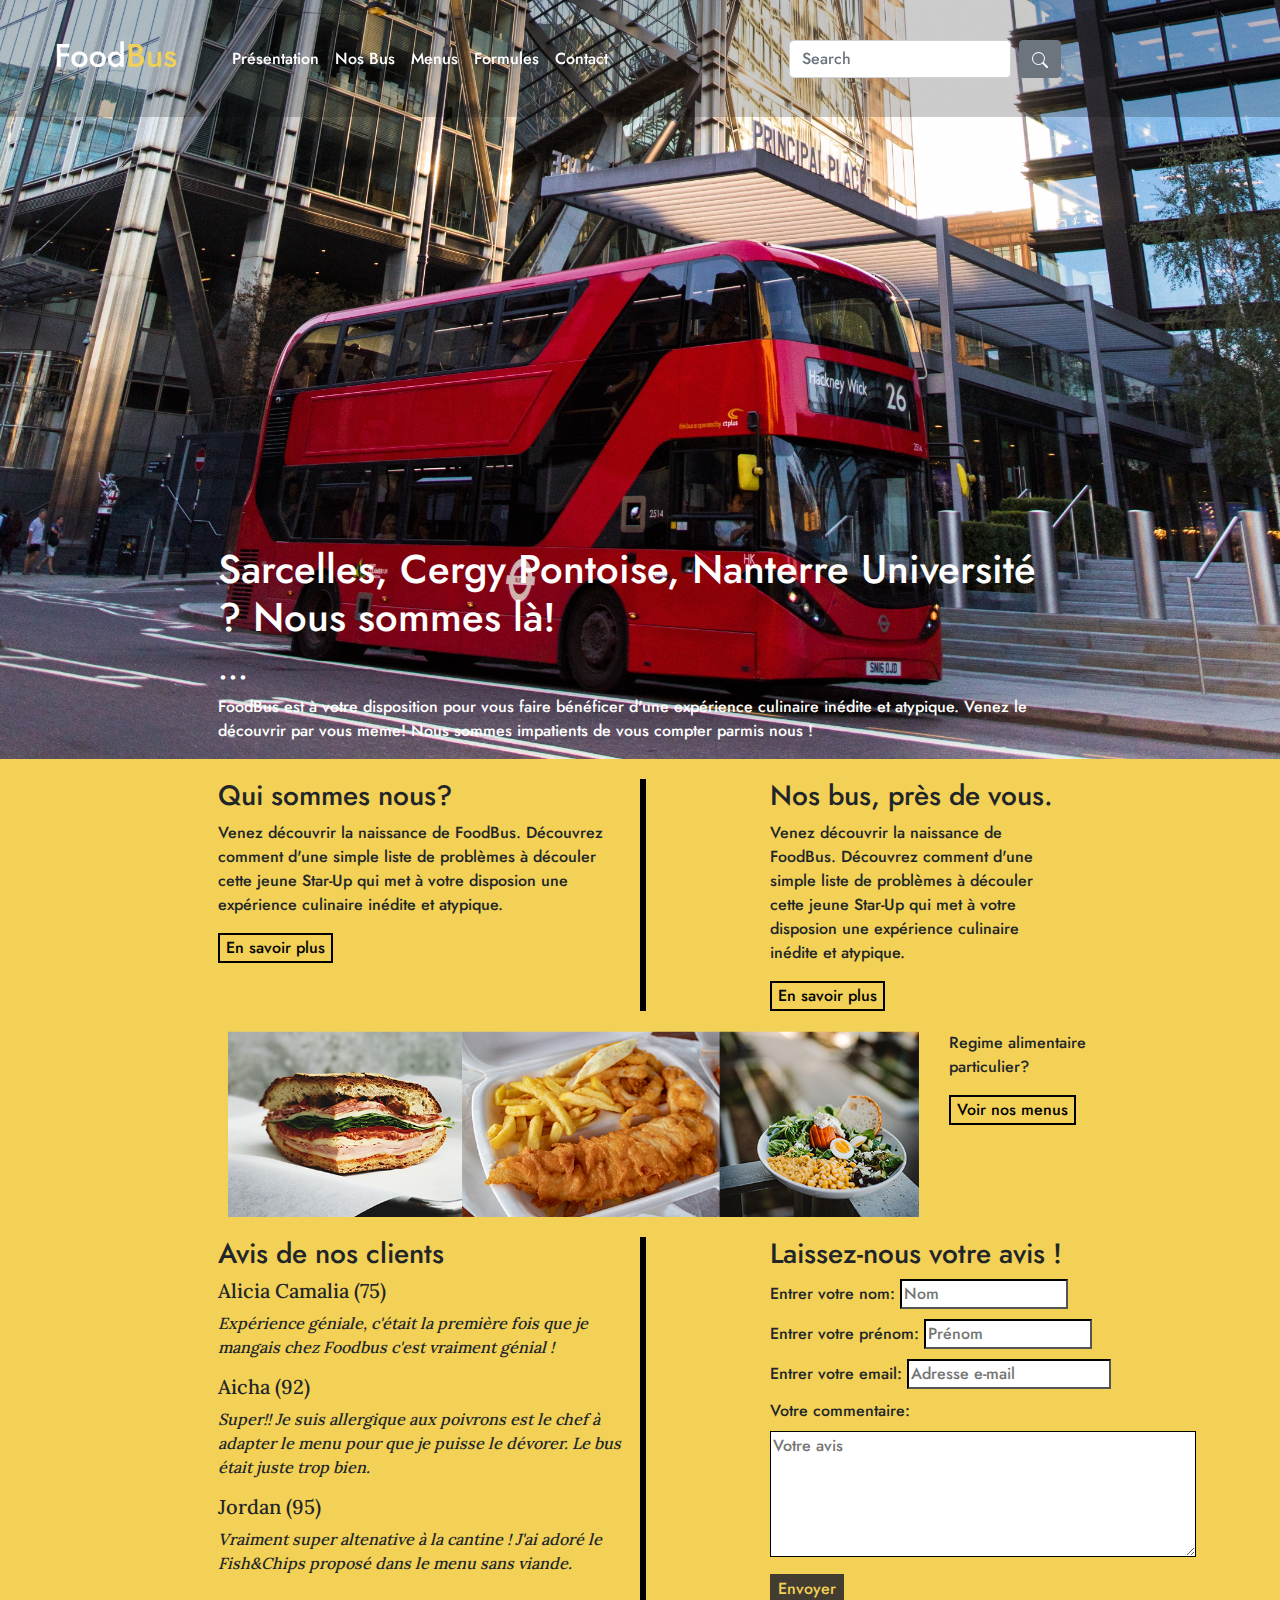
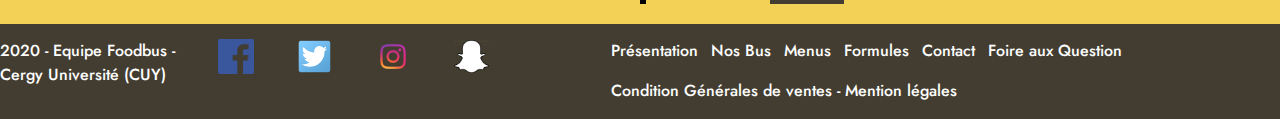
<file: projet/foodbus/index.html>
<!DOCTYPE html>
<html lang="fr">
<head>
	<meta charset="UTF-8">
	<title>FOOD BUS: le food truck 2.0| Bienvenue </title>
	<link href="bootstrap-4.4.1-dist/css/bootstrap.css" rel="stylesheet" type="text/css">
	<meta name="viewport" content="width=device-width, initial-scale=1.0">
	<link rel="stylesheet" type="text/css" href="css/style.css">
	<meta name="description" content="Bienvenus chez Foodbus.
	 Un bus qui vous propose les services d'un restaurant et bien plus.
	  Ici vous pourrez manger, vous installer à l'intérieur ou l’exterieur."/>

</head>


<body>
	<!--NAV-------------------------------------------------------------------------------------------------------  -->
	<!--régler la couleur des textes et ajouter la barre de recherche et menu hamburger -->
	<nav class="navbar navbar-expand-md  justify-content-center fixed-top" role="navigation">
		<div class="navbar-header col-md-2">
			<a class="navbar-brand" href="#">
				<img class="img-responsive" src="img/logo.png" alt="brand logo"></a>
		</div>
		


		<!--HAMBURGER------------------------------------------------------------------------------------------------------------ -->
		<button class="navbar-toggler" type="button" data-toggle="collapse" data-target="#lacollapse">
			<span class="navbar-toggler-icon"></span>
		</button>


		<div class="collapse navbar-collapse" id="lacollapse">

			<ul class="nav navbar-nav">
				<li class="nav-item"><a class="nav-link" href="presentation.html">Présentation</a></li>

				<li class="nav-item"><a class="nav-link" href="#">Nos Bus</a></li>

				<li class="nav-item"><a class="nav-link" href="menus.html">Menus</a></li>

				<li class="nav-item"><a class="nav-link" href="#">Formules</a></li>

				<li class="nav-item"><a class="nav-link" href="#">Contact</a></li>
			</ul>

			
			<!-- BARRE DE RECHERCHE-->
			<form class="form-inline offset-md-2" action="#">
				<input class="form-control mr-sm-2" type="text" placeholder="Search">
				<button class="btn btn-secondary" type="submit">
					<i><svg class="bi bi-search" width="1em" height="1em" viewBox="0 0 16 16" fill="currentColor" xmlns="http://www.w3.org/2000/svg">
						<path fill-rule="evenodd" d="M10.442 10.442a1 1 0 0 1 1.415 0l3.85 3.85a1 1 0 0 1-1.414 1.415l-3.85-3.85a1 1 0 0 1 0-1.415z"/>
						<path fill-rule="evenodd" d="M6.5 12a5.5 5.5 0 1 0 0-11 5.5 5.5 0 0 0 0 11zM13 6.5a6.5 6.5 0 1 1-13 0 6.5 6.5 0 0 1 13 0z"/>
					</svg></i>	
				</button>
			</form>
		</div>

	</nav>


	<!--IMG D'ACCUEIL---------------------------------------------------------------------------------------------------  -->
	<section class="row">

		<div class="img-fluid imgacc">
			<img class="imgintro" src="img/bus1.jpg" alt="Bus rouge double étage">
			<div class="imgintroresum col-sm-8 offset-2 embed-responsive-item">
				<h1>Sarcelles, Cergy Pontoise, Nanterre Université ? Nous sommes là!</h1>
				<h2>...</h2>
				<p>FoodBus est à votre disposition pour vous faire bénéficer d'une expérience culinaire inédite et atypique. Venez le découvrir par vous meme! Nous sommes impatients de vous compter parmis nous !</p>
			</div>
		</div>
		
		
	</section>

	<!--PRESENTATION + BUS--------------------------------------------------------------------------------------------------- -->
	<section class="row sectionindex">
		<div class="col-md-4 offset-md-2">
			<h3>Qui sommes nous?</h3>
			<p>Venez découvrir la naissance de FoodBus. Découvrez comment d'une simple liste de problèmes à découler cette jeune Star-Up qui met à votre disposion une expérience culinaire inédite et atypique.</p>
			<button class="buttonindex">En savoir plus</button>
		</div>

		<div class="ligne justify-content-center" ></div>

		<div class="col-md-3 offset-md-1">
			<h3>Nos bus, près de vous.</h3>
			<p>Venez découvrir la naissance de FoodBus. Découvrez comment d'une simple liste de problèmes à découler cette jeune Star-Up qui met à votre disposion une expérience culinaire inédite et atypique.</p>
			<button class="buttonindex">En savoir plus</button>
		</div>

	</section>
	<!--ALIMENTAIRES---------------------------------------------------------------------------------------------------  -->
	<section class="row  offset-md-2 sectionindex">
		<div class="col-md-8"><img src="img/banniere.png" class="img-fluid" alt="Sandwich, plat frites poulet panés et plat salade aux oeufs " ></div>
		<div class="col-md-2"> 
			<p>Regime alimentaire particulier?</p>
			<button data-target="menus.html" class="buttonindex">Voir nos menus</button>
		</div>
	</section>
	
	<!--AVIS + COMMENTAIRE---------------------------------------------------------------------------------------------------  -->
	<section class="row commentaire sectionindex">
		<div class="col-md-4 offset-md-2">
			<h3>Avis de nos clients</h3>
			<ul class="list-unstyled">
				<li>
					<h5>Alicia Camalia (75)</h5>
					<p>Expérience géniale, c'était la première fois que je mangais chez Foodbus c'est vraiment génial !</p>
				</li>
				<li>
					<h5>Aicha (92)</h5>
					<p>Super!! Je suis allergique aux poivrons est le chef à adapter le menu pour que je puisse le dévorer. Le bus était juste trop bien.</p>
				</li>
				<li>
					<h5>Jordan (95)</h5>
					<p> Vraiment super altenative à la cantine ! J'ai adoré le Fish&Chips proposé dans le menu sans viande.</p>
				</li>
			</ul>
		</div>
		<div class="ligne"></div>

		<div class="col-md-4 offset-md-1">

			<h3>Laissez-nous votre avis !</h3> 
			<form>
				<label for="name" >Entrer votre nom:</label>
				<input type="text" size="16" maxlength="32" name="nom" placeholder="Nom" class="lesimputs"/> <br>

				<label for="fname">Entrer votre prénom:</label>
				<input type="text" size="16" maxlength="32" name="nom" placeholder="Prénom" class="lesimputs"/><br>

				<label for="e-mail">Entrer votre email:</label>
				<input type="mail" name="Email" placeholder="Adresse e-mail" required="required"class="lesimputs"/><br>

				<label for="comments">Votre commentaire:</label>
				<textarea name="rem" placeholder ="Votre avis" cols="45" rows="5" wrap="virtual" class="lesimputs"></textarea><br/>

				<button class="buttonsubmit">Envoyer</button>
			</div>
		</form>
	</section>

	<!--FOOTER--------------------------------------------------------------------------------------------------------  -->
	<footer>
		<section class="row">
			<div class="footermention col-md-2">
				<p>2020 - Equipe Foodbus - Cergy Université (CUY)</p>
			</div>

			<!-- LOGO-------------------------------------------------------------------------------------- -->
			<div class="footerlogo">
				<ul class="list-unstyled list-inline">
					<li class="list-inline-item col-sm-2"><a href="https://fr-fr.facebook.com/"><img src="img/facebook.png" alt="logo facebook" class="img-fluid"></a></li>

					<li class="list-inline-item col-sm-2"><a href=""><img src="img/twitter.png" alt="logo twitter" class="img-fluid"></a></li>

					<li class="list-inline-item col-sm-2"><a href="https://www.instagram.com/"><img src="img/instagram.png" alt="logo instagram" class="img-fluid"></a></li>

					<li class="list-inline-item col-sm-2"><a href="https://www.snapchat.com/l/fr-fr/"><img src="img/snapchat.png" alt="logo snapchat" class="img-fluid"></a></li>
				</ul>
			</div> 

			<!-- MENUS-------------------------------------------------------------------------------------- -->
			<div class="footermenu col-md-6">
				<ul class="list-unstyled list-inline text-reset">
					<li class="list-inline-item"><a href="presentation.html" class="text-white">Présentation</a></li>
					<li class="list-inline-item"><a href="nosbus.html" class="text-white">Nos Bus</a></li>
					<li class="list-inline-item"><a href="menus.html" class="text-white">Menus</a></li>
					<li class="list-inline-item"><a href="formules.html" class="text-white">Formules</a></li>
					<li class="list-inline-item"><a href="contact.html" class="text-white">Contact</a></li>
					<li class="list-inline-item"><a href="faq.html" class="text-white">Foire aux Question</a></li>
				</ul>
				<p> Condition Générales de ventes - Mention légales
				</p>
			</div>
		</section>
	</footer>
</body>
</html>
</file>
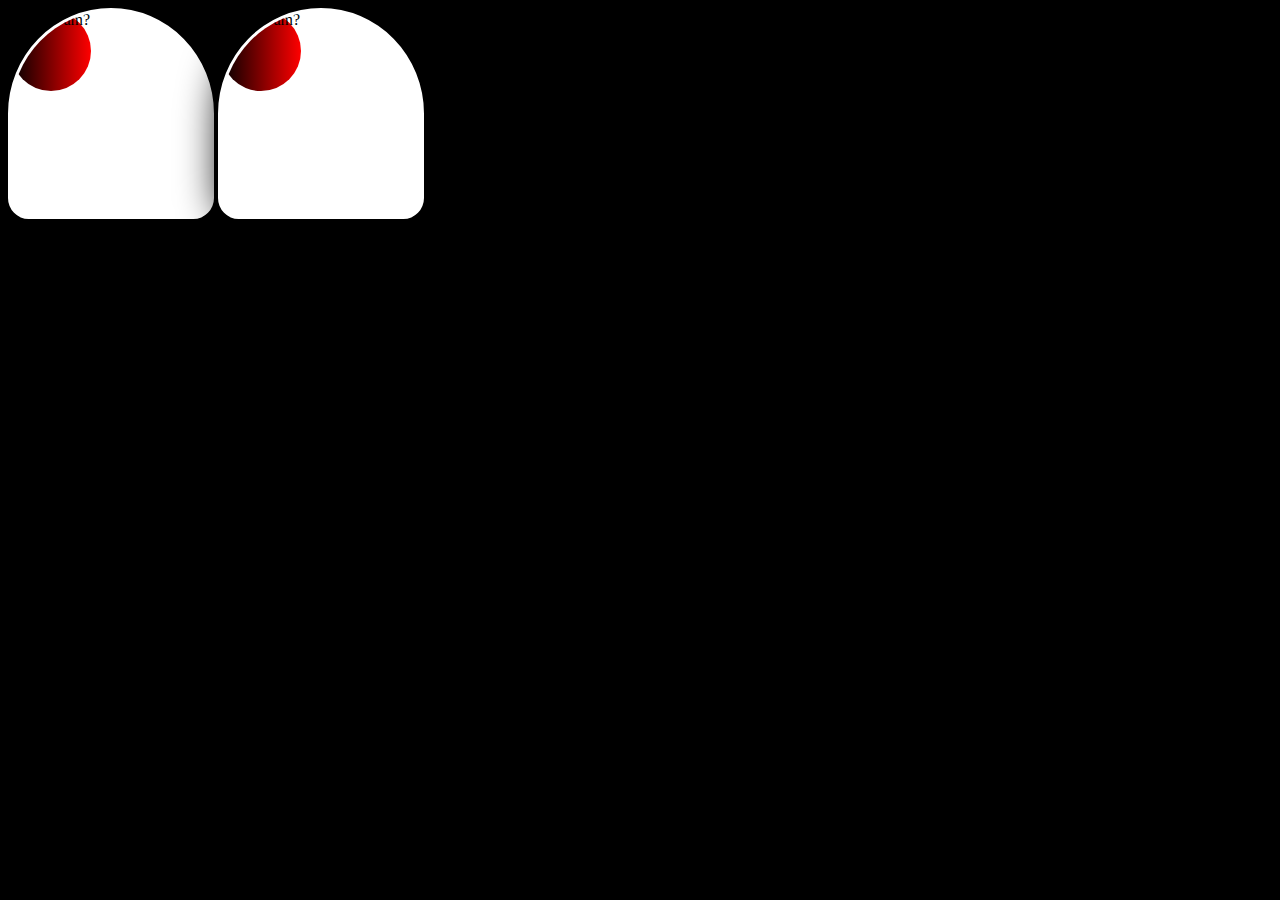
<file: projet/mouvementsouris/index.html>
<html lang="en">
<head>
	<meta charset="UTF-8">
	<meta name="viewport" content="width=device-width, initial-scale=1.0">
	<link rel="stylesheet" href="style.css">
	<script src="script.js"></script>
	<title>Document</title>
</head>
<body>
	<div class="boite">
  <div class="box">
    <div class="wave">where i am?</div>
  </div>
    <div class="box">
    <div class="wave">where i am?</div>
  </div>
</div>
</body>
</html>
</file>
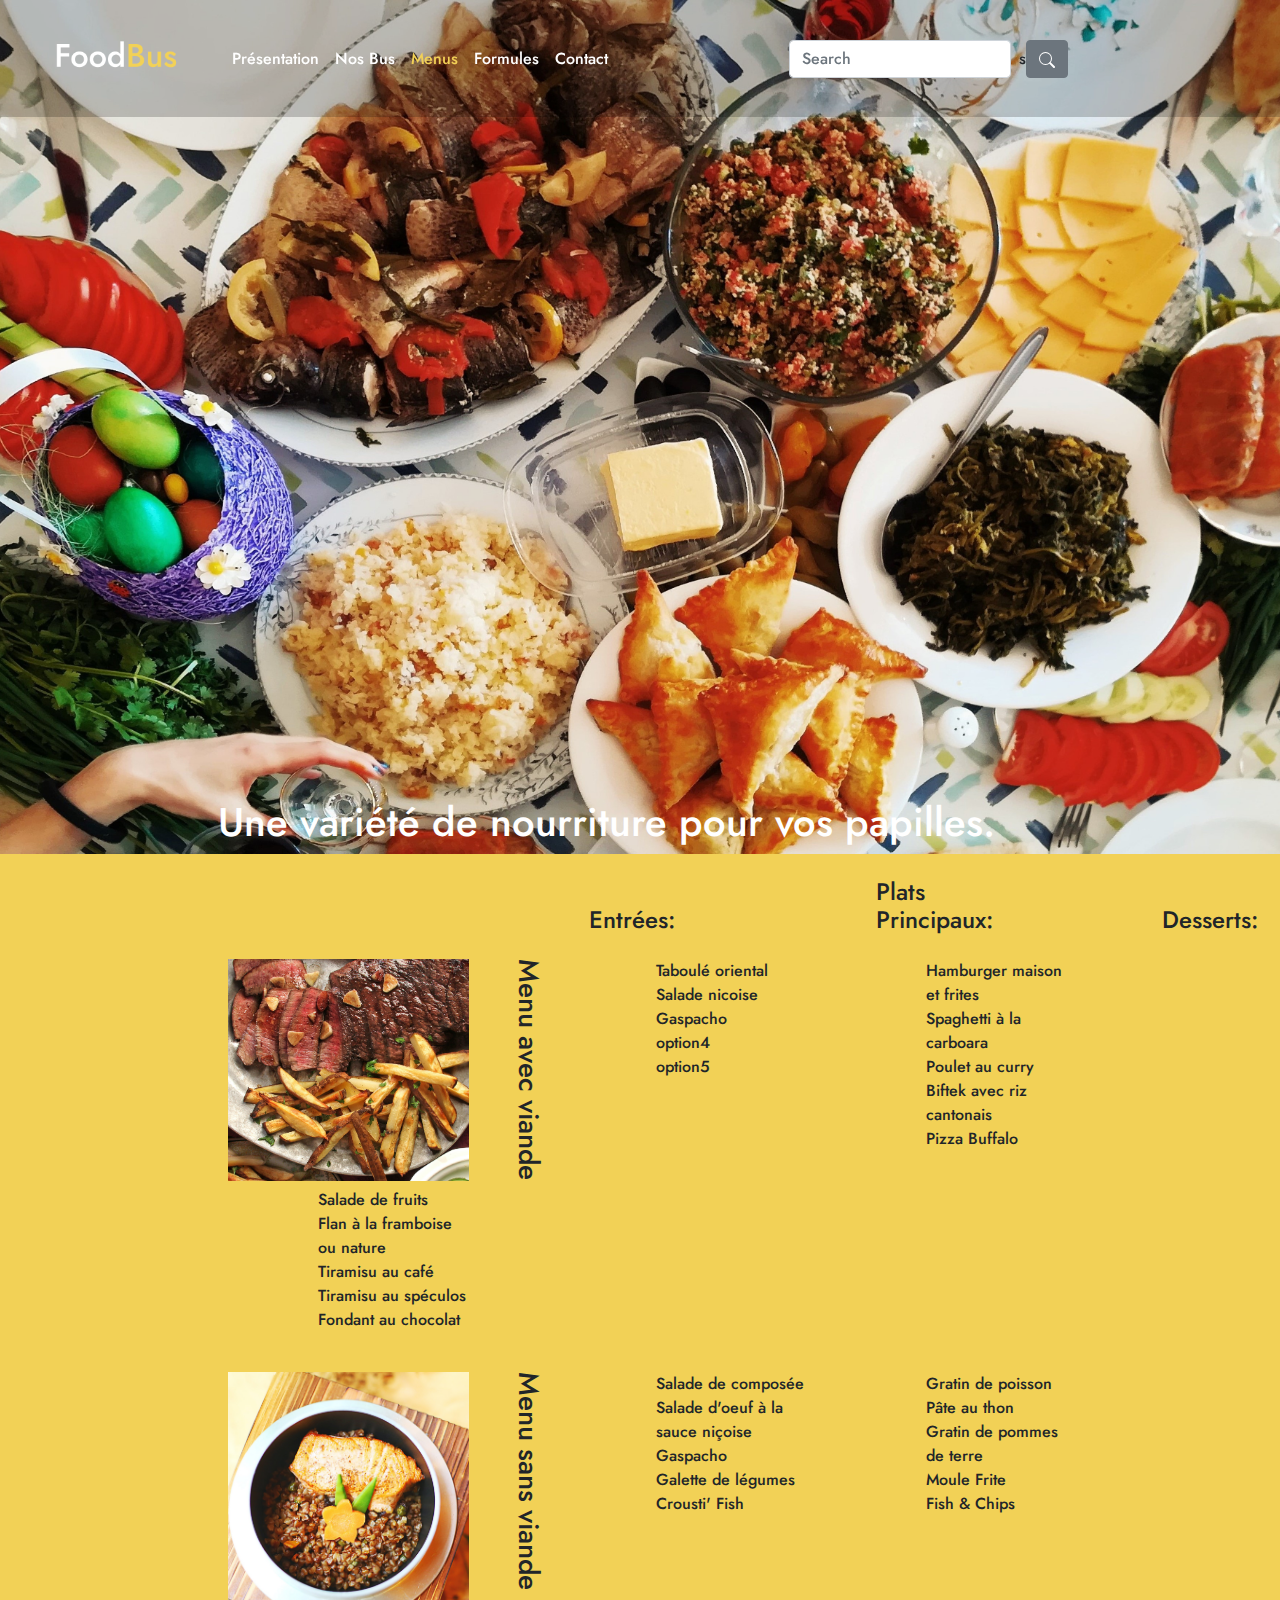
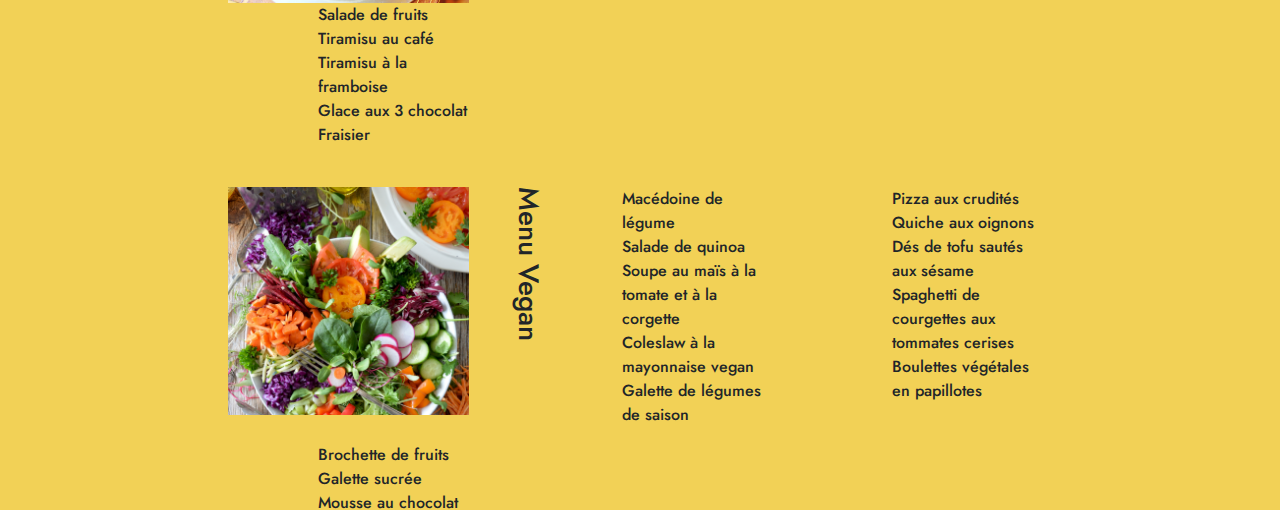
<file: projet/foodbus/menus.html>
<!DOCTYPE html>
<html lang="fr">
<head>
	<meta charset="UTF-8">
	<title>FOOD BUS: le food truck 2.0| Ce que vous mangerez...</title>
	<link href="bootstrap-4.4.1-dist/css/bootstrap.css" rel="stylesheet" type="text/css">
	<meta name="viewport" content="width=device-width, initial-scale=1.0">
	<link rel="stylesheet" type="text/css" href="css/style.css">
	<meta name="description" content="Bienvenus chez Foodbus. Un bus qui vous propose une restauration 2.0. Regarder nos plats. Venez manger chez nous! "/>
</head>
<!--DEBUT DE PAGE-->
<body>
	
	<!--NAV-------------------------------------------------------------------------------------------------------  -->
	<!--régler la couleur des textes et ajouter la barre de recherche et menu hamburger -->
	<nav class="navbar navbar-expand-md  justify-content-center fixed-top" role="navigation">
		<div class="navbar-header col-md-2">
			<a class="navbar-brand" href="index.html ">
				<img class="img-responsive" src="img/logo.png" alt="brand logo"></a>
		</div>
		


		<!--HAMBURGER------------------------------------------------------------------------------------------------------------ -->
		<button class="navbar-toggler" type="button" data-toggle="collapse" data-target="#lacollapse">
			<span class="navbar-toggler-icon"></span>
		</button>


		<div class="collapse navbar-collapse" id="lacollapse">
			<ul class="nav navbar-nav">

				<li class="nav-item"><a class="nav-link" href="presentation.html">Présentation</a></li>

				<li class="nav-item"><a class="nav-link" href="nosbus.html">Nos Bus</a></li>


				<li class="nav-item"><a class="nav-link activeted" href="#"> Menus</a></li>
				
				<li class="nav-item"><a class="nav-link" href="#">Formules</a></li>

				<li class="nav-item"><a class="nav-link" href="contact.html">Contact</a></li>

			</ul>
			
			<!-- BARRE DE RECHERCHE-->
				<form class="form-inline offset-md-2" action="#">
				<input class="form-control mr-sm-2" type="text" placeholder="Search">
				s<button class="btn btn-secondary" type="submit">
					<i><svg class="bi bi-search" width="1em" height="1em" viewBox="0 0 16 16" fill="currentColor" xmlns="http://www.w3.org/2000/svg">
 				 	<path fill-rule="evenodd" d="M10.442 10.442a1 1 0 0 1 1.415 0l3.85 3.85a1 1 0 0 1-1.414 1.415l-3.85-3.85a1 1 0 0 1 0-1.415z"/>
  					<path fill-rule="evenodd" d="M6.5 12a5.5 5.5 0 1 0 0-11 5.5 5.5 0 0 0 0 11zM13 6.5a6.5 6.5 0 1 1-13 0 6.5 6.5 0 0 1 13 0z"/>
					</svg></i>	
				</button>
			</form>
		</div>

	</nav>



	<!--IMG D'ACCUEIL---------------------------------------------------------------------------------------------------  -->
	<section class="row">

		<div class="img-fluid imgacc">
			<img src="img/partage.jpg" class="imgintro" alt="Détails sur un brunch, plusieurs plats">
			<div class="imgintroresum col-sm-8 offset-2 embed-responsive-item">
				<h1>Une variété de nourriture pour vos papilles.</h1>
			</div>
		</div>
	</section>
	<br>


<!-- TABLE DES MENUS-->
<section>
	<div class="row offset-md-2">
		<div class="col-md-8 offset-md-4">
			<ul class="list-unstyled list-inline">
				<li class="list-inline-item">
					<h4>Entrées:</h4>
				</li>
				<li class="list-inline-item col-md-2 offset-md-3">
					<h4>Plats Principaux:</h4>
				</li>
				<li class="list-inline-item offset-md-3">
					<h4>Desserts:</h4>
				</li>
			</ul>
		</div>


		<div class="col-md-3">
			<img src="img/viande.jpg" class="img-fluid" alt="Plat Steak Frites">
		</div>
		<div>
			<h3 class="menutitle">Menu avec viande</h3>
		</div>
		<div class="col-md-2" >
			<ul class="list-unstyled">
				<li><a href="#" class="text-reset">Taboulé oriental</a></li>
				<li><a href="#" class="text-reset">Salade nicoise</a></li>
				<li><a href="#" class="text-reset">Gaspacho</a></li>
				<li><a href="#" class="text-reset">option4</a></li>
				<li><a href="#" class="text-reset">option5</a></li>
			</ul>
		</div>
		<div class="col-md-2 offset-md-1">
			<ul class="list-unstyled">
				<li><a href="#" class="text-reset">Hamburger maison et frites</a></li>
				<li><a href="#" class="text-reset">Spaghetti à la carboara</a></li>
				<li><a href="#" class="text-reset">Poulet au curry</a></li>
				<li><a href="#" class="text-reset">Biftek avec riz cantonais</a></li>
				<li><a href="#" class="text-reset">Pizza Buffalo</a></li>
			</ul>
		</div>
		<div class="col-md-2 offset-md-1">
			<ul class="list-unstyled">
				<li><a href="#" class="text-reset">Salade de fruits</a></li>
				<li><a href="#" class="text-reset">Flan à la framboise ou nature</a></li>
				<li><a href="#" class="text-reset">Tiramisu au café</a></li>
				<li><a href="#" class="text-reset">Tiramisu au spéculos</a></li>
				<li><a href="#" class="text-reset">Fondant au chocolat</a></li>
			</ul>
		</div>
	</div>
</div>
<br>
<div class="row offset-md-2">
	<div class="col-md-3"> 
		<img src="img/sansviande.jpg"  class="img-fluid" alt="Plat Poisson">
	</div>
	<div>
		<h3 class="menutitle">Menu sans viande
		</h3>
	</div>
	<div class="col-md-2">
		<ul class="list-unstyled">
			<li><a href="#" class="text-reset">Salade de composée</a></li>
			<li><a href="#" class="text-reset">Salade d'oeuf à la sauce niçoise</a></li>
			<li><a href="#" class="text-reset">Gaspacho</a></li>
			<li><a href="#" class="text-reset">Galette de légumes</a></li>
			<li><a href="#" class="text-reset">Crousti' Fish</a></li>
		</ul>
	</div>
	<div class="col-md-2 offset-md-1">
		<ul class="list-unstyled">
			<li><a href="#" class="text-reset">Gratin de poisson</a></li>
			<li><a href="#" class="text-reset">Pâte au thon</a></li>
			<li><a href="#" class="text-reset">Gratin de pommes de terre</a></li>
			<li><a href="#" class="text-reset">Moule Frite</a></li>
			<li><a href="#" class="text-reset">Fish & Chips</a></li>
		</ul>
	</div>
	<div class="col-md-2 offset-md-1">
		<ul class="list-unstyled">
			<li><a href="#" class="text-reset">Salade de fruits</a></li>
			<li><a href="#" class="text-reset">Tiramisu au café</a></li>
			<li><a href="#" class="text-reset">Tiramisu à la framboise</a></li>
			<li><a href="#" class="text-reset">Glace aux 3 chocolat</a></li>
			<li><a href="#" class="text-reset">Fraisier</a></li>
		</ul>
	</div>
</div>
</div>
<br>



<div class="row offset-md-2">
	<div class="col-md-3">
		<img src="img/vegan.jpg" class="img-fluid" alt="Plat salade de légumes">
	</div>
	<div>
		<h3 class="menutitle">Menu Vegan
		</h3>
	</div>
	<div class="col-md-2">
		<ul class="list-unstyled">
			<li><a href="" class="text-reset">Macédoine de légume</a></li>
			<li><a href="" class="text-reset">Salade de quinoa</a></li>
			<li><a href="" class="text-reset">Soupe au maïs à la tomate et à la corgette</a></li>
			<li><a href="" class="text-reset">Coleslaw à la mayonnaise vegan</a></li>
			<li><a href="" class="text-reset">Galette de légumes de saison</a></li>
		</ul>
	</div>
	<div class="col-md-2 offset-md-1">
		<ul class="list-unstyled">
			<li><a href="#" class="text-reset">Pizza aux crudités</a></li>
			<li><a href="#" class="text-reset">Quiche aux oignons</a></li>
			<li><a href="#" class="text-reset">Dés de tofu sautés aux sésame</a></li>
			<li><a href="#" class="text-reset">Spaghetti de courgettes aux tommates cerises</a></li>
			<li><a href="#" class="text-reset">Boulettes végétales en papillotes</a></li>
		</ul>
	</div>
	<div class="col-md-2 offset-md-1">
		<ul class="list-unstyled">
			<li><a href="#" class="text-reset">Brochette de fruits</a></li>
			<li><a href="#" class="text-reset">Galette sucrée</a></li>
			<li><a href="#" class="text-reset">Mousse au chocolat sans oeuf</a></li>
			<li><a href="#" class="text-reset">Crumble vegan</a></li>
			<li><a href="#" class="text-reset">Panna cotta au lait d'amandes</a></li>
		</ul>
	</div>
</div>
</div>
<br>


<div class="row offset-md-2">
	<div class="col-md-3">
		<img src="img/boissons.jpg" class="img-fluid" alt="Multiples Boissons">
	</div>
	<div>
		<h3 class="menutitle">Les boissons
		</h3>
	</div>
	<div class="col-md-2">
		<ul class="list-unstyled">
			<li><a href="#" class="text-reset">Boisson gazeuses sur place</a></li>
			<li><a href="#" class="text-reset">Boissons non gazeuses sur place</a></li>
			<li><a href="#" class="text-reset">Cockails sur place</a></li>
		</ul>
	</div>
	<div class="col-md-2 offset-md-1">
		<ul class="list-unstyled">
			<li><a href="#" class="text-reset">Boisson gazeuses sur place</a></li>
			<li><a href="#" class="text-reset">Boissons non gazeuses sur place</a></li>
			<li><a href="#" class="text-reset">Cockails sur place</a></li>
		</ul>
	</div>
	<div class="col-md-2 offset-md-1">
		<ul class="list-unstyled">
			<li><a href="#" class="text-reset">Boisson gazeuses sur place</a></li>
			<li><a href="#" class="text-reset">Boissons non gazeuses sur place</a></li>
			<li><a href="#" class="text-reset">Cockails sur place</a></li>
		</ul>
	</div>
</div>
</section>

<br>

<!--FOOTER--------------------------------------------------------------------------------------------------------  -->
<footer>
	<section class="row">
		<div class="footermention col-md-2">
			<p>2020 - Equipe Foodbus - Cergy Université (CUY)</p>
		</div>

		<!-- LOGO-------------------------------------------------------------------------------------- -->
		<div class="footerlogo">
			<ul class="list-unstyled list-inline">
				<li class="list-inline-item col-sm-2"><a href="https://fr-fr.facebook.com/"><img src="img/facebook.png" alt="logo facebook" class="img-fluid"></a></li>

				<li class="list-inline-item col-sm-2"><a href=""><img src="img/twitter.png" alt="logo twitter" class="img-fluid"></a></li>

				<li class="list-inline-item col-sm-2"><a href="https://www.instagram.com/"><img src="img/instagram.png" alt="logo instagram" class="img-fluid"></a></li>

				<li class="list-inline-item col-sm-2"><a href="https://www.snapchat.com/l/fr-fr/"><img src="img/snapchat.png" alt="logo snapchat" class="img-fluid"></a></li>
			</ul>
		</div> 

		<!-- MENUS-------------------------------------------------------------------------------------- -->
		<div class="footermenu col-md-6">
			<ul class="list-unstyled list-inline text-reset">
				<li class="list-inline-item"><a href="presentation.html" class="text-white">Présentation</a></li>
				<li class="list-inline-item"><a href="nosbus.html" class="text-white">Nos Bus</a></li>
				<li class="list-inline-item"><a href="menus.html" class="text-white">Menus</a></li>
				<li class="list-inline-item"><a href="formules.html" class="text-white">Formules</a></li>
				<li class="list-inline-item"><a href="contact.html" class="text-white">Contact</a></li>
				<li class="list-inline-item"><a href="faq.html" class="text-white">Foire aux Question</a></li>
			</ul>
			<p> Condition Générales de ventes - Mention légales
			</p>
		</div>
	</section>
</footer>
</body>
</html>
</file>
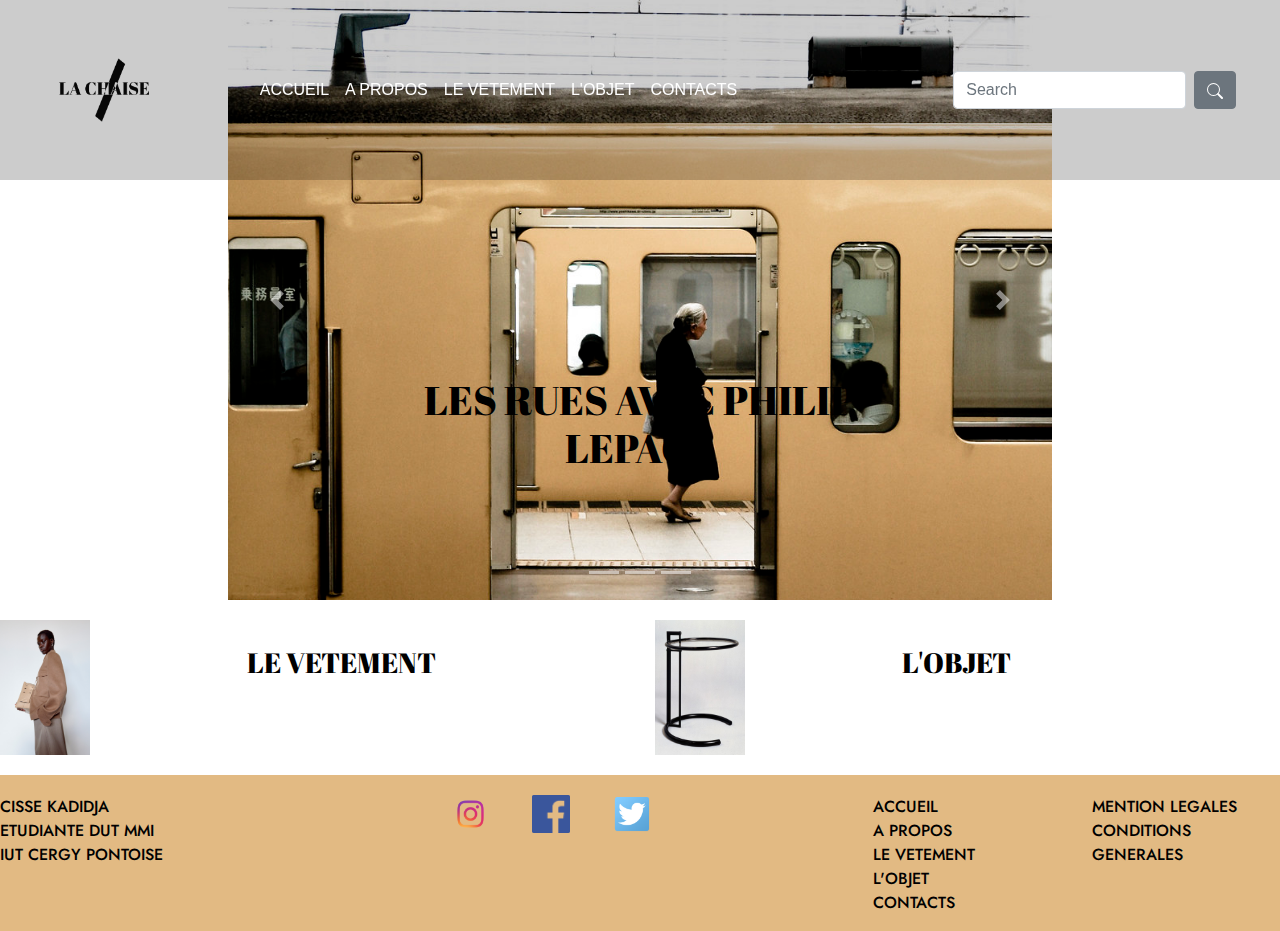
<file: projet/lachaise/indexlachaise.html>
<!DOCTYPE html>
<html lang="en">
<head>
	<meta charset="UTF-8">
	<meta name="viewport" content="width=device-width, initial-scale=1.0">
	<link href="csslachaise/bootstrap-4.4.1-dist/css/bootstrap.css" rel="stylesheet" type="text/css">
	<link rel="stylesheet" type="text/css" href="csslachaise/stylelachaise.css">
	<script src="https://code.jquery.com/jquery-3.3.1.slim.min.js" integrity="sha384-q8i/X+965DzO0rT7abK41JStQIAqVgRVzpbzo5smXKp4YfRvH+8abtTE1Pi6jizo" crossorigin="anonymous"></script>
	<script src="https://stackpath.bootstrapcdn.com/bootstrap/4.3.1/js/bootstrap.min.js" integrity="sha384-JjSmVgyd0p3pXB1rRibZUAYoIIy6OrQ6VrjIEaFf/nJGzIxFDsf4x0xIM+B07jRM" crossorigin="anonymous"></script>
	<title>La Chaise</title>

	<meta name="description" content="Bienvenus et prenez place sur LA CHAISE..."/>
</head>
<body>

	<!--NAV-->
	<nav class="navbar navbar-expand-md  justify-content-center fixed-top" role="navigation">
		<div class="navpics navbar-header col-md-2">
			<a class="navbar-brand" href="#">
				<img class="img-responsive imglogochaise" src="imglachaise/LOGO.png" alt="brand logo"></a>
		</div>

		<!--HAMBURGER-----------------------------
		<div class=" navbar" >--------- -->

			<ul class="nav navbar-nav">
				<li class="nav-item"><a class="nav-link" href="indexlachaise.html">ACCUEIL</a></li>

				<li class="nav-item"><a class="nav-link" href="aproposlachaise.html">A PROPOS</a></li>

				<li class="nav-item"><a class="nav-link" href="levetementlachaise.html">LE VETEMENT</a></li>

				<li class="nav-item"><a class="nav-link" href="lobjetlachaise.html">L'OBJET</a></li>

				<li class="nav-item"><a class="nav-link" href="contactlachaise.html">CONTACTS</a></li>
			</ul>

			
			<!-- BARRE DE RECHERCHE-->
			<form class="form-inline offset-md-2" action="#">
				<input class="inputsearch form-control mr-sm-2 " type="text" placeholder="Search">
				<button class="btn btn-secondary" type="submit">
					<i><svg class="bi bi-search" width="1em" height="1em" viewBox="0 0 16 16" fill="currentColor" xmlns="http://www.w3.org/2000/svg">
						<path fill-rule="evenodd" d="M10.442 10.442a1 1 0 0 1 1.415 0l3.85 3.85a1 1 0 0 1-1.414 1.415l-3.85-3.85a1 1 0 0 1 0-1.415z"/>
						<path fill-rule="evenodd" d="M6.5 12a5.5 5.5 0 1 0 0-11 5.5 5.5 0 0 0 0 11zM13 6.5a6.5 6.5 0 1 1-13 0 6.5 6.5 0 0 1 13 0z"/>
					</svg></i>	
				</button>
			</form>
		<!--</div>-->
	</nav>

	<!-- DIAPO CAROUSEL-->
	<div id="theslides" class="carousel slide col-md-8 offset-2 sectionindex" data-ride="carousel">

	<!-- Indicators -->
	<ul class="carousel-indicators">
		<li data-target="#theslides" data-slide-to="0" class="">
		</li>
		<li data-target="#theslides" data-slide-to="1" class="">
		</li>
		<li data-target="#theslides" data-slide-to="2" class="">
		</li>
	</ul>

	<!-- The slideshow -->
	<div class="carousel-inner diapoaccueil">
		<div class="carousel-item caccueil active" data-interval="10000">
			<img src="imglachaise/philiplepage01.jpg" alt="Photographie de Philip Lepage" class="d-block img-fluid w-100">
				<h1 class="imgsummarycar col-sm-8 offset-2 embed-responsive-item">LES RUES AVEC PHILIP LEPAGE</h1>
		</div>
		<div class="carousel-item caccueil" data-interval="10000">
			<img src="imglachaise/eileengray02.jpg" alt="Interieur d'Eileen Gray" class="d-block img-fluid w-100">
			<h1 class="imgsummarycar col-sm-8 offset-2 embed-responsive-item ">DANS LA VILLA DE EILLEN GRAY</h1>
		</div>
		<div class="carousel-item caccueil">
			<img src="imglachaise/nikokoroni01.jpg" alt="Travail Resin" class="d-block img-fluid w-100">
			<h1 class="imgsummarycar col-sm-8 offset-2 embed-responsive-item">LE RESIN DE NIKO KORONI</h1>
		</div>
	</div>

	<!-- Left and right controls -->
	<a class="carousel-control-prev" href="#theslides" data-slide="prev">
		<span class="carousel-control-prev-icon"></span>
	</a>
	<a class="carousel-control-next" href="#theslides" data-slide="next">
		<span class="carousel-control-next-icon"></span>
	</a>
</div>


	<!--LES DEUX SECTIONS-->
	<!--LES VETEMENTS-->
	<section class="row accueilrow">
		<div class="accmode col-md-6 d-flex">
			<img class="img-responsive imgmode1"src="imglachaise/jilsanderr2021.jpg" alt="Une femme avec une veste beige et un sac">
			<div class="embed-responsive-item imgaccsum">
				<h3>LE VETEMENT</h3>
			</div>
		</div>

		<!--LES OBJETS-->
		<div class="accobjet col-md-6 d-flex">
			<img class="img-responsive imgobjet1" src="imglachaise/eileengray01.jpg" alt=" Une chaise du designer Hans Ulrich Bitsch">
			<div class="embed-responsive-item imgaccsum">
				<h3>L'OBJET</h3>
			</div>
		</div>
	</section>	
	<!--FOOTER-->
	<footer>
		<section class="row footersection ">
			<div class="col-md-4 ">
				<ul class="list-unstyled">
					<li>CISSE KADIDJA</li>
					<li>ETUDIANTE DUT MMI</li>
					<li>IUT CERGY PONTOISE </li>
				</ul>
			</div>
			<div class="col-md-4">
				<ul class="list-inline list-unstyled">
					<li class="list-inline-item col-sm-2"><img src="imglachaise/instagram.png" alt="logo instagram" class="img-fluid"></li><!--Instagram-->
					<li class="list-inline-item col-sm-2"><img src="imglachaise/facebook.png" alt="logo facebook" class="img-fluid"></li><!--Facebook-->
					<li class="list-inline-item col-sm-2"><img src="imglachaise/twitter.png" alt="logo twitter" class="img-fluid"></li><!--Twitter-->
				</ul>
			</div>
			<div class="col-md-2">
				<ul class="list-unstyled">
					<li>ACCUEIL</li>
					<li>A PROPOS</li>
					<li>LE VETEMENT</li>
					<li>L'OBJET</li>
					<li>CONTACTS</li>
				</ul>
			</div>
			<div class="col-md-2">
				<ul class="list-unstyled">
					<li>MENTION LEGALES</li>
					<li>CONDITIONS GENERALES</li>
				</ul>
			</div>
		</section>
	</footer>
</body>
</html>
</file>
<file: projet/foodbus/css/style.css>
@font-face {
			font-family: 'Jost';
			src: url('../Jost/static/Jost-Medium.ttf'),
			url('../Jost-Medium.ttf') format('truetype');
			font-weight: normal;
			font-style: normal;
		}
		@font-face {
			font-family: 'Lora';
			src: url('../Lora/static/Lora-Medium.ttf'),
			url('../Lora/static/Lora-Medium.ttf') format('truetype');
			font-weight: normal;
			font-style: normal;
		}
		body{
			background-color: #f2d156;
			font-family: "Jost","Lora", Helvetica, Arial, sans-serif;
		}
		h3{ font-family: "Jost","Lora" Helvetica, Arial;
		text-decoration: bold,   }
		h5 {font-family:"Lora", Helvetica, Arial;}

		.commentaire p{
			font-family: 'Lora'; 
			font-style: italic;
		}
		.ligne{
			border: solid;
			height: auto;
			color: black;
		}
		
		/*Menu*/
		.navbar{
			background-color: rgba(0, 0, 0, 0.2);	
		}
		.img-responsive{
			width:100%;
		}
		.nav-link{
			color: white;
		}
		.nav-link:hover{
			background-color: #f2d156;
			color: black;
		}
		.activeted{
			color: #f2d156;
		}
		
		.lesimputs{
			color: black; 
			border-color: black;
			margin-bottom: 10px;
		}

		.imgacc{
			position: relative;
		}
		.imgintroresum{
			color: white;
			z-index: 1000;
		    bottom:0; 
			left:0; 
			position: absolute;
		}

		/*Footer*/
		footer{
			background-color: #433d31; 
			color: white;
			margin-top: 20px;
			padding-top: 15px;
		}
		.footerlogo{
			width: 30%;
		}



		/*Page d'accueil*/
		div.img-fluid{
			/*embed-responsive*/
			position: relative;
  			display: block;
  			width: 100%;
  			padding: 0;
  			overflow: hidden;
		}

		img.imgintro{
			width: 100%;
		}
		.buttonindex{
		border-style: solid; 
		border-color: black; 
		background-color: #f2d156;
		}
		.buttonsubmit{
			border-style: solid;
		 	border-color: #433d31; 
		 	background-color: #433d31;
			color: #f2d156;
		}
		.buttonindex:hover{
			background-color: #433d31;
			color: #f2d156;
		}
		.sectionindex {
			padding-top: 20px;
		}

		h1 h2 h3{
			font-size: 2.0vw;
		}


		/*Page Présentation*/
		.carousel{
			height:25%;
			width:25%;
		}
		.carousel-indicators{
			z-index:1;
		}

		/*Page Nos Bus*/
		.motnosbus{
			font-style: italic;
		}
		/*Page Menus*/
		.menutitle{
			writing-mode: vertical-rl; 
			text-orientation: sideways-rl;
		}
		/*Page Contact*/
		.contactustitle{
			font-style: italic;
			color: black; 
			text-align: center;
			padding-top: 15px;
		}
		.contactadress {
			text-align: center;
			padding-top: 15px;
		}
		.scbackground{
			background-color: #433d31; 
			border-radius: 3% 0 3% 0;
			text-align: center;
		}
		.sctitle{
			font-style: italic; 
			color: white; 
			text-align: center;
		}

		.scbackground ul{
			text-align: center;
		}
		.contactformtitle{
			text-align: center;
			padding-bottom: 15px;
		}
</file>
<file: projet/mouvementsouris/style.css>
body{
  background:black;
  /*display:flex;
  justify-content:center;
  align-items:center;*/
}
.boite{
  position:absolute;
  text-align:center;
}
.box{
  background-color:white;
  display:inline-block;
  width:200px;
  height:205px;
  border:solid white;
  border-radius:50% 50% 10% 10%;
  position:relative;
  box-shadow:2px 0px 40px black;
  overflow:hidden;/*tout ce qui dépasse est caché*/
}
.wave{
  width: 80px;
  height: 80px;
  position:absolute;
/*background-color:violet;*/
  border-radius:50%;
  /*transition:all 10.4s linear;*/
  animation:waves 2.4s linear infinite;/*l'animation qui permet de faire tourner */
  background: linear-gradient(
  to right, black,red );
}


@keyframes waves{
  0% {
    transform: rotate(0deg);
  }
  100% {
    transform: rotate(360deg);
  }
}
</file>
<file: projet/lachaise/csslachaise/stylelachaise.css>
@font-face {
	font-family: 'Abril_Fatface';
	src: url('../fontslachaise/Abril_Fatface/AbrilFatface-Regular.ttf'),
	url('AbrilFatface.ttf') format('truetype');
	font-weight: normal;
	font-style: normal;
}
@font-face {
	font-family: 'Jost';
	src: url('../fontslachaise/Jost/static/Jost-Medium.ttf'),
	url('Jost-Medium.ttf') format('truetype');
	font-weight: normal;
	font-style: normal;
}
@font-face {
	font-family: 'minimal';
	src: url('../fontslachaise/minimal/minimal.otf'),
	url('minimal.otf') format('opentype');
	font-weight: normal;
	font-style: normal;
}
body{
	color: black;
	/*font-family: "Abril_Fatface","Jost", "minimal", Arial, sans-serif;*/
}
/*NAV*/
		.navbar{
			background-color: rgba(0, 0, 0, 0.2);	
			height: 20%;
			width: auto;
		}
		.navbar li {
			display: inline;
		}
		.img-responsive{
			width:100%;
			max-width: 90px;
		}
		.nav-link{
			color: white;
		}
		.nav-link:hover{
			background-color: #e2ba83;
			color: black;
		}
		.activeted{
			color: #e2ba83;
		}
	.navbar-header{
			display: inline-flex;
		}
		.lesimputs{
			color: black; 
			border-color: black;
			margin-bottom: 10px;
		}

		.imgacc{
			position: relative;
		}
		.imgsummary{
			color: white;
			z-index: 1000;
		    bottom:0; 
			left:0; 
			position: absolute;
		}
		h1,h2,h3{
			font-family:"Abril_Fatface", sans-serif;
		}
/*BOUTON DE RECHERCHE*/
.buttonsearch{
	background-color: #e2ba83;
	border-color: #e2ba83;
}
/*IMAGE DE SECTION PAGE D'ACCUEIL*/
		div.img-fluid{
			position: relative;
  			display: block;
  			width: 100%;
  			padding: 0;
  			overflow: hidden;
		}
		img.imgintro{
			width: 100%;
		}
		.imgmode1{
			width: 100%;
		}
		.imgobjet1{
			width: 100%;
		}
		.accueilrow{
			padding-top: 20px;
		}
		div.imgaccsum{
			color: black;
			z-index: 1000;
		    bottom: 50%; 
			left: 40%; 
			position: absolute;
		}

		/*DIAPO CAROUSEL*/
		.carousel.caccueil{ /*C'est l'ensemble du diapo*/
			margin-top:30px; 
			width:100%;
			height: 150%;
		}
		.carousel-item.caccueil{/*C'est la taille du carousel très important quand les images sont de différentes tailles*/
			height: 600px;/*ici j'ai fixé la hauteur du carousel , ça évite que la page bouge ,et le reste de l'image est coupé*/
		}
		.carousel-indicators{
			z-index:1;
		}
		.imgsummarycar{ /*C'est le titre des diapos*/
			color: black;
			z-index: 1000;
		    bottom:20%; 
			left:0; 
			position: absolute;
			text-align: center;
		}

		/*div.accmode{
			background-image: url("../IMG/jilsanderr2021.jpg");
			background-size: cover;
			max-width: 100%;
  			height: auto;
		}
		div.accobjet{
			background-image: url("../IMG/hub-01.jpg");
			background-size: cover;
		}*/
		

		/*FOOTER------------------------*/
		.footersection{
			background-color:#e2ba83;
			font-family: "Jost",sans-serif;
			padding-top: 20px;
			margin-top: 20px;
		}
		.footersection ul>li:hover{
			opacity: 0.5;
		}

		/*PAGE A PROPOS----------------------------------------------------------------------*/
		.portraitpropos{
			padding: 20px;
			margin: 20px;
			border-style: solid;
			border-width: 0.5em;
			border-color:#e2ba83;
		}
		.hautdepropos{
			padding: 20px;
			margin: 20px;
		}

		/*PAGE LE VETEMENT----------------------------------------------------------------------*/
		.creasection{
			margin-top: 20px;
		}
		.creasection img{
			height: 100%;
		}

		.carousel-item.cvetement{/*C'est la taille du carousel très important quand les images sont de différentes tailles*/
			/*ici j'ai fixé la hauteur du carousel , ça évite que la page bouge ,et le reste de l'image est coupé*/
		}
		.carousel.cvetement{ /*C'est l'ensemble du diapo*/
			margin-top:30px; 
			width:100%;
		}
		.imgsummaryvet{ /*C'est le titre des diapos*/
			color: black;
			z-index: 1000;
		    bottom:20%; 
			left:0; 
			position: absolute;
			text-align: center;
		}
		ul.listcreateur li{
			position: relative;
			display: inline-block;
		}
		.imgsummaryvetcrea{ /*C'est le titre des cases des createurs*/
			color: #e2ba83;
			z-index: 1000;
		    bottom: 20%; 
		    font-size: 150%;
		    text-align: center;
			margin: 0 auto;
			position: absolute;
		}
		h3.imgsummaryvetcrea{
		}
		/*PAGE DE CONTACT*/
		.contactcontact{
			padding-top: 5%;
			padding-bottom: 5%;
		}
		.contactcontact ul{
			list-style: none;
			list-style-type: none;
		}

		.buttoncomment{
			background-color: #e2ba83;
			border-style: none;
		}
		.buttoncomment:hover{
			border: solid;
			border-color: black;

		}
		.lesimputs{
			border-style: none;
			background-color:  #e2ba83;
		}
		.lesimputs:hover{
			border: solid;
			border-color: black;
		}

		.contactreseaux{
			margin-top: 5%;
			margin-bottom: 5%;
			background-color: #e2ba83;
		}

		/*PAGE OBJET*/

		.materiauxmoment{
			margin-top: 2%;
			margin-bottom: 5%;
		}
		.materiauxmoment img{
			height: 100px;
		}
		.materiauxtitle{
			color: #e2ba83;
			margin: auto;
		}
		.portraitdesign{
			margin:auto;
		}
@media screen and (max-width : 700px){
	body{
		color: black;
		/*font-family: "Abril_Fatface","Jost", "minimal", Arial, sans-serif;*/
	}
	/*NAV*/
	.navbar{
		background-color: none;	
		height: 20%;
		width: auto;
	}
		.navbar-nav{
			flex-direction: row;}
			.nav-item{
				font-size: 10px;
				display: inline;
			}
			.nav-link{
				color: white;
			}
			.nav-link:hover{
				background-color: #e2ba83;
				color: black;
			}
			.activeted{
				color: #e2ba83;
			}
			
			.lesimputs{
				color: black; 
				border-color: black;
				margin-bottom: 5px;
			}
			.form-inline .form-control{
				display: none;
			}
	
			.imgacc{
				position: relative;
			}
			.imgsummary{
				color: white;
				z-index: 1000;
				bottom:0; 
				left:0; 
				position: absolute;
			}
			h1,h2,h3{
				font-family:"Abril_Fatface", sans-serif;
				font-size: 70%;
			}
	/*BOUTON DE RECHERCHE*/
	.buttonsearch{
		background-color: #e2ba83;
		border-color: #e2ba83;
	}
	/*IMAGE DE SECTION PAGE D'ACCUEIL*/
			div.img-fluid{
				position: relative;
				  overflow: hidden;
			}
			.img-fluid{
				width: 100%;
				padding: 0;
			}
			.list-inline-item{
				display: inline;
			}
			img.imgintro{
				width: 20%;
			}
			.imgmode1{
				width: 40%;
				display: inline;
			}
			.imgobjet1{
				width: 40%;
				display: inline;
			}
			.accueilrow{
				padding-top: 20px;
			}
			div.imgaccsum{
				color: black;
				z-index: 1000;
				bottom: 25%; 
				left: 10%; 
				position: absolute;
			}
			.d-flex{
				display: inline;
			}
			/*DIAPO CAROUSEL*/
			.carousel.caccueil{ /*C'est l'ensemble du diapo*/
				margin-top:30px; 
				width:50%;
				height: 50%;
			}
			.carousel-item.caccueil{/*C'est la taille du carousel très important quand les images sont de différentes tailles*/
				height: 300px;/*ici j'ai fixé la hauteur du carousel , ça évite que la page bouge ,et le reste de l'image est coupé*/
			}
			.carousel-indicators{
				z-index:1;
			}
			.imgsummarycar{ /*C'est le titre des diapos*/
				color: black;
				z-index: 1000;
				bottom:5%; 
				left:0; 
				position: absolute;
				text-align: center;
			}
			/*FOOTER------------------------*/
			.footersection{
				background-color:#e2ba83;
				font-family: "Jost",sans-serif;
				padding-top: 20px;
				margin-top: 20px;
			}
			.footersection ul>li:hover{
				opacity: 0.5;
			}
	
			/*PAGE A PROPOS----------------------------------------------------------------------*/
			.portraitpropos{
				padding: 20px;
				margin: 20px;
				border-style: solid;
				border-width: 0.5em;
				border-color:#e2ba83;
			}
			.hautdepropos{
				padding: 20px;
				margin: 20px;
			}
	
			/*PAGE LE VETEMENT----------------------------------------------------------------------*/
			.creasection{
				margin-top: 20px;
			}
			.creasection img{
				height: 100%;
			}
	
			.carousel-item.cvetement{/*C'est la taille du carousel très important quand les images sont de différentes tailles*/
				/*ici j'ai fixé la hauteur du carousel , ça évite que la page bouge ,et le reste de l'image est coupé*/
			}
			.carousel.cvetement{ /*C'est l'ensemble du diapo*/
				margin-top:30px; 
				width:100%;
			}
			.imgsummaryvet{ /*C'est le titre des diapos*/
				color: black;
				z-index: 1000;
				bottom:20%; 
				left:0; 
				position: absolute;
				text-align: center;
			}
			ul.listcreateur li{
				position: relative;
				display: inline-block;
			}
			.imgsummaryvetcrea{ /*C'est le titre des cases des createurs*/
				color: #e2ba83;
				z-index: 1000;
				bottom: 20%; 
				font-size: 50%;
				text-align: center;
				margin: 0 auto;
				position: absolute;
			}
			h3.imgsummaryvetcrea{
			}
			/*PAGE DE CONTACT*/
			.contactcontact{
				padding-top: 5%;
				padding-bottom: 5%;
			}
			.contactcontact ul{
				list-style: none;
				list-style-type: none;
			}
	
			.buttoncomment{
				background-color: #e2ba83;
				border-style: none;
			}
			.buttoncomment:hover{
				border: solid;
				border-color: black;
	
			}
			.lesimputs{
				border-style: none;
				background-color:  #e2ba83;
			}
			.lesimputs:hover{
				border: solid;
				border-color: black;
			}
	
			.contactreseaux{
				margin-top: 5%;
				margin-bottom: 5%;
				background-color: #e2ba83;
			}
	
			/*PAGE OBJET*/
	
			.materiauxmoment{
				margin-top: 2%;
				margin-bottom: 5%;
			}
			.materiauxmoment img{
				height: 100px;
			}
			.materiauxtitle{
				color: #e2ba83;
				margin: auto;
			}
			.portraitdesign{
				margin:auto;
			}
	
}
</file>
